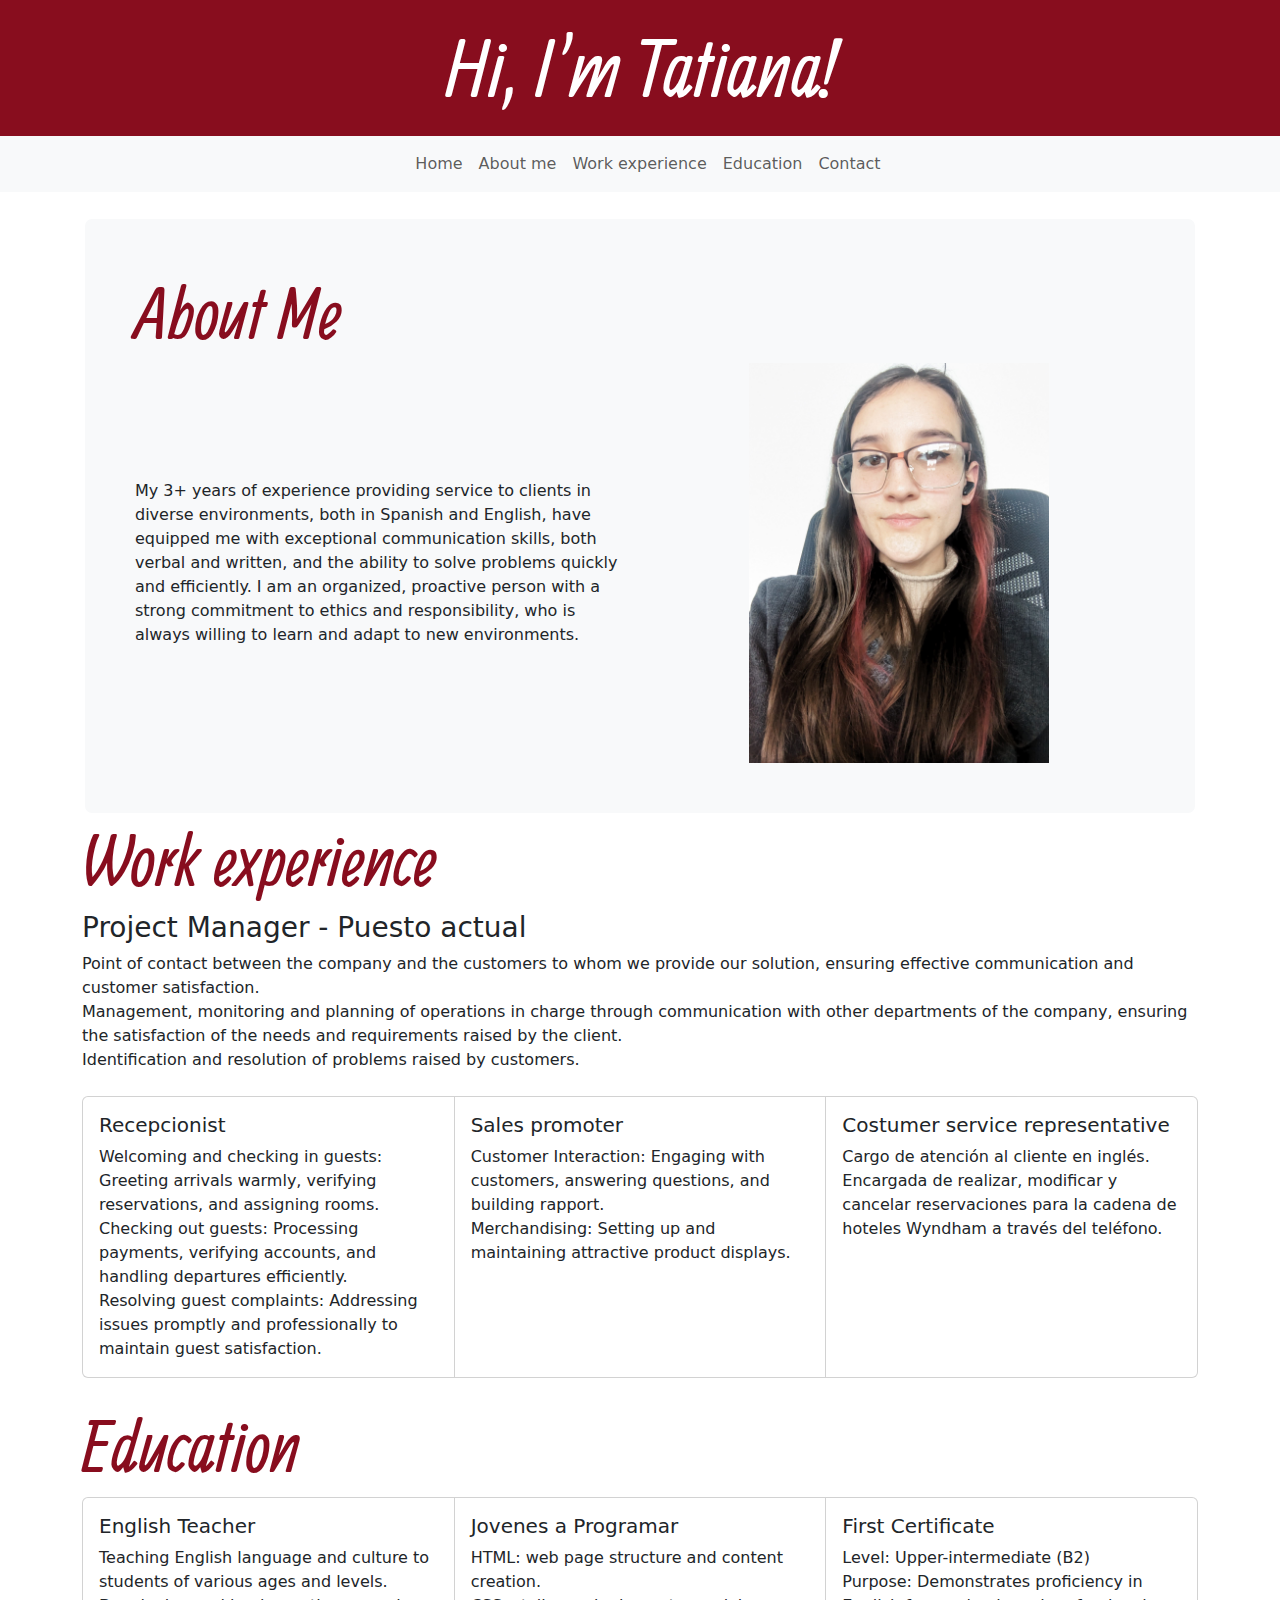
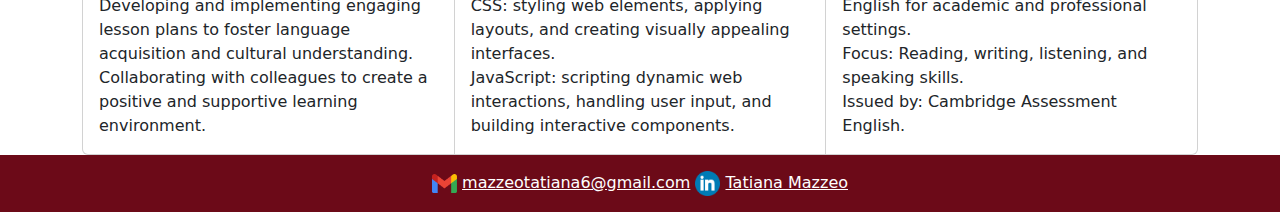
<file: index.html>
<!DOCTYPE html>
<html lang="en">
  <head>
    <meta charset="UTF-8" />
    <meta name="viewport" content="width=device-width, initial-scale=1" />
    <title>Tatiana Mazzeo</title>
    <link rel="stylesheet" href="css/styles1.css" />
    <link
      href="https://cdn.jsdelivr.net/npm/bootstrap@5.3.0/dist/css/bootstrap.min.css"
      rel="stylesheet"
    />
    <script
      src="https://cdn.jsdelivr.net/npm/@popperjs/core@2.11.8/dist/umd/popper.min.js"
      integrity="sha384-I7E8VVD/ismYTF4hNIPjVp/Zjvgyol6VFvRkX/vR+Vc4jQkC+hVqc2pM8ODewa9r"
      crossorigin="anonymous"
    ></script>
    <script
      src="https://cdn.jsdelivr.net/npm/bootstrap@5.3.3/dist/js/bootstrap.min.js"
      integrity="sha384-0pUGZvbkm6XF6gxjEnlmuGrJXVbNuzT9qBBavbLwCsOGabYfZo0T0to5eqruptLy"
      crossorigin="anonymous"
    ></script>
    <style>
      @import url("https://fonts.googleapis.com/css2?family=Allan:wght@400;700&display=swap");
    </style>
  </head>

  <div class="header">
    <h1 class="display-1" id="title">Hi, I'm Tatiana!</h1>
  </div>

  <body>
    <nav class="navbar navbar-expand-lg bg-body-tertiary sticky-top">
      <div class="container-fluid">
        <a class="navbar-brand" href="#"> </a>
        <button
          class="navbar-toggler"
          type="button"
          data-bs-toggle="collapse"
          data-bs-target="#navbarNav"
          aria-controls="navbarNav"
          aria-expanded="false"
          aria-label="Toggle navigation"
        >
          <span class="navbar-toggler-icon"></span>
        </button>
        <div
          class="collapse navbar-collapse justify-content-center"
          id="navbarNav"
        >
          <ul class="navbar-nav">
            <li class="nav-item">
              <a class="nav-link" aria-current="page" href="index.html">Home</a>
            </li>
            <li class="nav-item">
              <a class="nav-link" href="#aboutMe">About me</a>
            </li>
            <li class="nav-item">
              <a class="nav-link" href="#workExperience">Work experience</a>
            </li>
            <li class="nav-item">
              <a class="nav-link" href="#education">Education</a>
            </li>
            <li class="nav-item">
              <a class="nav-link" href="contact.html">Contact</a>
            </li>
          </ul>
        </div>
      </div>
    </nav>
    <br />
    <div class="container">
      <div class="container" id="aboutMe">
        <h2 class="display-2">About Me</h2>
        <div class="row">
          <div class="col-md-6 column">
            My 3+ years of experience providing service to clients in diverse
            environments, both in Spanish and English, have equipped me with
            exceptional communication skills, both verbal and written, and the
            ability to solve problems quickly and efficiently. I am an
            organized, proactive person with a strong commitment to ethics and
            responsibility, who is always willing to learn and adapt to new
            environments.
          </div>
          <div class="col-md-6 column">
            <img class="img-fluid img-responsive" src="img/tatiana.jpg" />
          </div>
        </div>
      </div>
    </div>
    <div class="container">
      <h2 class="display-2" id="workExperience">Work experience</h2>
      <h3>Project Manager - Puesto actual</h3>
      Point of contact between the company and the customers to whom we provide
      our solution, ensuring effective communication and customer satisfaction.
      <br />
      Management, monitoring and planning of operations in charge through
      communication with other departments of the company, ensuring the
      satisfaction of the needs and requirements raised by the client.
      <br />
      Identification and resolution of problems raised by customers.
    </div>
    <br />
    <div class="container">
      <div class="card-group">
        <div class="card">
          <div class="card-body">
            <h5 class="card-title">Recepcionist</h5>
            <p class="card-text">
              Welcoming and checking in guests: Greeting arrivals warmly,
              verifying reservations, and assigning rooms. <br />
              Checking out guests: Processing payments, verifying accounts, and
              handling departures efficiently.<br />
              Resolving guest complaints: Addressing issues promptly and
              professionally to maintain guest satisfaction.
            </p>
          </div>
        </div>
        <div class="card">
          <div class="card-body">
            <h5 class="card-title">Sales promoter</h5>
            <p class="card-text">
              Customer Interaction: Engaging with customers, answering
              questions, and building rapport. <br />
              Merchandising: Setting up and maintaining attractive product
              displays.
            </p>
          </div>
        </div>
        <div class="card">
          <div class="card-body">
            <h5 class="card-title">Costumer service representative</h5>
            <p class="card-text">
              Cargo de atención al cliente en inglés. <br />
              Encargada de realizar, modificar y cancelar reservaciones para la
              cadena de hoteles Wyndham a través del teléfono.
            </p>
          </div>
        </div>
      </div>
    </div>
    <br />
    <div class="container">
      <h2 class="display-2" id="education">Education</h2>
      <div class="card-group">
        <div class="card">
          <div class="card-body">
            <h5 class="card-title">English Teacher</h5>
            <p class="card-text">
              Teaching English language and culture to students of various ages
              and levels.
              <br />
              Developing and implementing engaging lesson plans to foster
              language acquisition and cultural understanding.
              <br />
              Collaborating with colleagues to create a positive and supportive
              learning environment.
            </p>
          </div>
        </div>
        <div class="card">
          <div class="card-body">
            <h5 class="card-title">Jovenes a Programar</h5>
            <p class="card-text">
              HTML: web page structure and content creation.<br />
              CSS: styling web elements, applying layouts, and creating visually
              appealing interfaces.<br />
              JavaScript: scripting dynamic web interactions, handling user
              input, and building interactive components.
            </p>
          </div>
        </div>
        <div class="card">
          <div class="card-body">
            <h5 class="card-title">First Certificate</h5>
            <p class="card-text">
              Level: Upper-intermediate (B2)<br />
              Purpose: Demonstrates proficiency in English for academic and
              professional settings.<br />
              Focus: Reading, writing, listening, and speaking skills.<br />
              Issued by: Cambridge Assessment English.
            </p>
          </div>
        </div>
      </div>
    </div>
    <footer>
      <div
        class="text-center text-dark p-3"
        style="background-color: rgba(0, 0, 0, 0.2)"
      >
        <img id="email" src="img/gmail.png" />
        <a id="pie" href="mailto:mazzeotatiana6@gmail.com"
          >mazzeotatiana6@gmail.com</a
        >
        <img id="linkedin" src="img/linkedin.png" />
        <a id="pie" href="https://www.linkedin.com/in/tatiana-mazzeo-880595237/"
          >Tatiana Mazzeo</a
        >
      </div>
    </footer>
  </body>
</html>
</file>
<file: css/styles1.css>
#title {
  color: white;
  margin: 20px;
  text-align: center;
  font-family: "Allan";
}

.display-2 {
  color: #880d1e;
  font-family: "Allan";
}

.header {
  display: grid;
  margin: auto;
  background: #880d1e;
  background-position: center;
}

#aboutMe {
  border-style: solid;
  border-radius: 10px;
  border-color: white;
  background-color: #f8f9fa;
  padding: 50px;
}

footer {
  position: relative;
  left: 0;
  bottom: 0;
  width: 100%;
  text-align: center;
  margin-bottom: 5px;
  background-color: #880d1e;
}

.img-responsive {
  width: 300px;
  /* Set your desired image width */
  height: 300px;
  /* Set your desired image height */
  object-fit: cover;
  /* Ensures the image covers the column while maintaining aspect ratio */
}

.column {
  display: flex;
  align-items: center;
  /* Vertically center content */
  justify-content: center;
  /* Horizontally center content */
}

#email,
#linkedin {
  max-width: 25px;
  max-height: 25px;
}

#pie {
  color: white;
}

a:hover {
  cursor: pointer;
}

#submit {
  background-color: #880d1e;
  border-color: white;
}

/* 
* {
  border-color: red;
  border-style: solid;
} */
</file>
